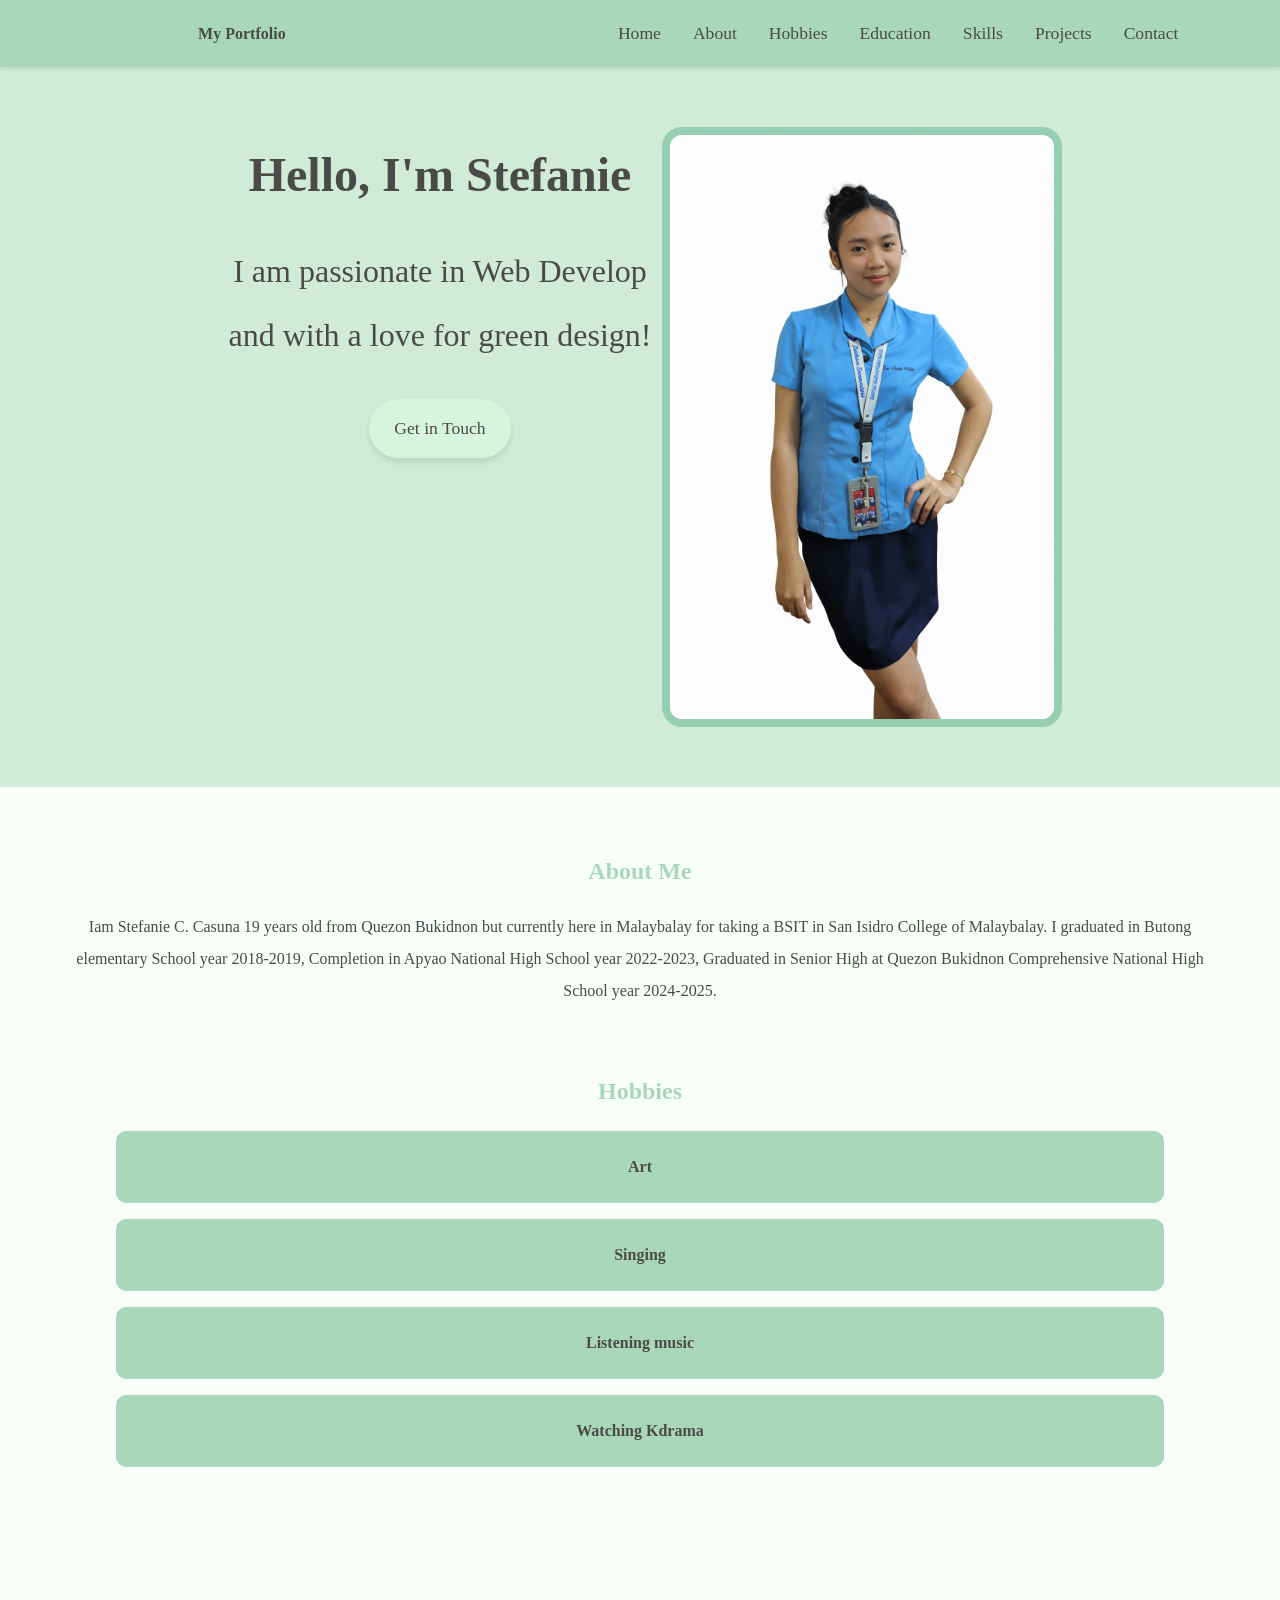
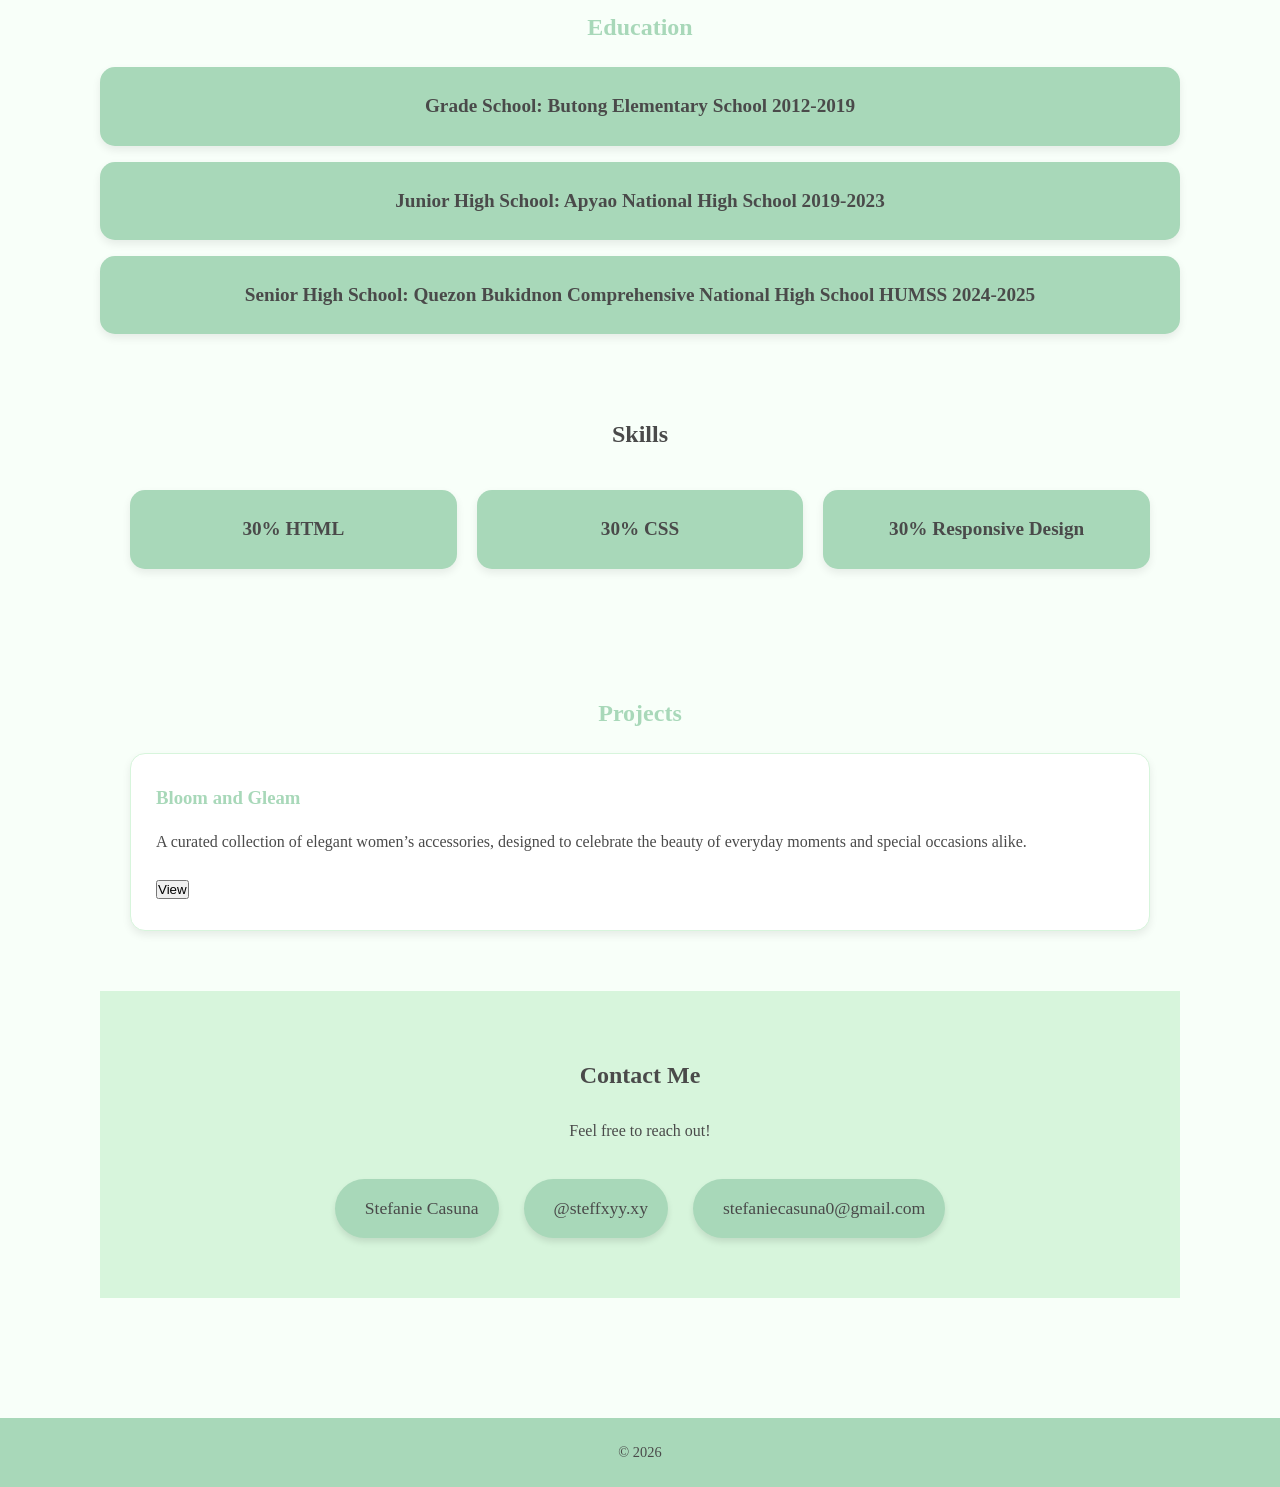
<file: index.html>
<!DOCTYPE html>
<html lang="en">
<head>
    <meta charset="UTF-8">
    <meta name="viewport" content="width=device-width, initial-scale=1.0">
    <title>My Responsive Green Portfolio</title>
    <link rel="stylesheet" href="stylee.css">
</head>
<body>
    <header>
        <nav>
            <div class="logo">My Portfolio</div>
            <ul class="nav-links">
                <li><a href="#home">Home</a></li>
                <li><a href="#about">About</a></li>
                <li><a href="#hobbies">Hobbies</a></li>
                <li><a href="#education">Education</a></li>
                <li><a href="#skills">Skills</a></li>
                <li><a href="#projects">Projects</a></li>
                <li><a href="#contact">Contact</a></li>
            </ul>
            <div class="burger">
                <div class="line1"></div>
                <div class="line2"></div>
                <div class="line3"></div>
                <div class="line4"></div>
            </div>
        </nav>
    </header>

    <main>
        <section id="home" class="hero">
            <div class="hero-content">    
                <img src="uni.png" style="float:right;width:400px;height:600px;">
                <h1>Hello, I'm Stefanie </h1>
                <p>I am passionate in Web Develop and with a love for green design!</p>
                <a href="#contact" class="btn">Get in Touch</a>
            </div>
        </section>

        <section id="about" class="section-padding">
            <h2>About Me</h2>
            <p>Iam Stefanie C. Casuna 19 years old from Quezon Bukidnon but currently here in Malaybalay for taking a BSIT in San Isidro College of Malaybalay. I graduated in Butong elementary School year 2018-2019, Completion in Apyao National High School year 2022-2023, Graduated in Senior High at Quezon Bukidnon Comprehensive National High School year 2024-2025.<p</>
        
                <section id="hobbies" class="section-padding">
            <h2>Hobbies</h2>
                    <h4 class="hobbies">Art</h4>
                    <h4 class="hobbies">Singing</h4>
                    <h4 class="hobbies">Listening music</h4>
                    <h4 class="hobbies">Watching Kdrama</h4>
                </section>
                
        <section id="education" class="section-padding">
        <h2>Education</h2>
        <ul>
            <div class="education-grid">
                <h2 class="skill-item">Grade School: Butong Elementary School 2012-2019</h2>
                <h2 class="skill-item">Junior High School: Apyao National High School 2019-2023</h2>
                <h2 class="skill-item">Senior High School: Quezon Bukidnon Comprehensive National High School HUMSS 2024-2025</h2>
            </div>
        </ul>
            

        <section id="skills" class="section-padding">
            <h2>Skills</h2>
            <div class="skills-grid">
                <div class="skill-item">30% HTML</div>
                <div class="skill-item">30% CSS</div>
                <div class="skill-item">30% Responsive Design</div>
            </div>
        </section>

        <section id="project" class="section-padding">
            <h2>Projects</h2>
            <div class="project-grid">
                <div class="project-card">
                    <h3>Bloom and Gleam</h3>
                    <p>A curated collection of elegant women’s accessories, designed to celebrate the beauty of everyday moments and special occasions alike.</p>
                    <a href="indexE.html">
                        <button>View</button>
                    </a>
            </div>
        </section>

        <section id="contact" class="section-padding">
            <h2>Contact Me</h2>
            <p>Feel free to reach out!</p>
            <div class="contact-links">
                <a href="https://www.facebook.com/(YourFacebookUsername)" target="_blank"><i class="fab fa-facebook-f"></i>Stefanie Casuna</a>
                <a href="https://www.instagram.com/(YourInstagramUsername)" target="_blank"><i class="fab fa-instagram"></i>@steffxyy.xy</a>
                <a href="mailto:your.email@example.com"><i class="fas fa-envelope"></i>stefaniecasuna0@gmail.com</a>
            </div>
        </section>
    </main>

    <footer>
        <p>&copy; 2026</p>
    </footer>
</body>
</html>
</file>
<file: stylee.css>
/* General Styling */
:root {
    --primary-color: #D7F5DC;    /* Soft pastel green */
    --secondary-color: #A8D8B9;  /* Muted mint green */
    --accent-color: #96CEB4;     /* Gentle sage green */
    --text-color: #4A4A4A;       /* Soft dark gray */
    --light-text-color: #black; /* White */
    --bg-light: #F8FFF9;         /* Very light green background */
    --bg-dark: #C8E6C9;          /* Slightly darker pastel green */
}

* {
    margin: 0;
    padding: 0;
    box-sizing: border-box;
    font-family: font-family: Georgia, "Times New Roman", serif;
}

html {
    scroll-behavior: smooth;
}

body {
    line-height: 2.0;
    color: var(--text-color);
    background-color: var(--bg-light);
}

a {
    text-decoration: none;
    color: var(--primary-color);
}

ul {
    list-style: none;
}

h1, h2, h3 {
    margin-bottom: 1rem;
    color: var(--secondary-color);
}

.section-padding {
    padding: 60px 30px;
    max-width: 1200px;
    margin: auto;
    text-align: center;
}

/* Header & Navigation */
header {
    background-color: var(--secondary-color);
    color: var(--light-text-color);
    padding: 1rem 0;
    position: sticky;
    top: 0;
    z-index: 1000;
    box-shadow: 0 2px 5px rgba(0,0,0,0.1);
}

nav {
    display: flex;
    justify-content: space-around;
    align-items: center;
    max-width: 1200px;
    margin: auto;
}

.logo {
    font-size: 5 rem;
    font-weight: bold;
    color: var(--light-text-color);
}

.nav-links {
    display: flex;
    justify-content: space-around;
    width: 40%;
}

.nav-links li a {
    color: var(--light-text-color);
    font-size: 1.1rem;
    padding: 0.5rem 1rem;
    transition: color 0.3s ease;
}

.nav-links li a:hover {
    color: var(--primary-color); /* Hover effect */
}

.burger {
    display: none;
    cursor: pointer;
}

.burger div {
    width: 25px;
    height: 3px;
    background-color: var(--light-text-color);
    margin: 5px;
    transition: all 0.3s ease;
}

/* Hero Section */
.hero {
    min-height: 80vh;
    display: flex;
    align-content: center;
    justify-content: center;
    align-items: center;
    text-align: center;
    background: linear-gradient(rgba(168, 216, 185, 0.5), rgba(168, 216, 185, 0.5)), url('https://via.placeholder.com/1500x800.png?text=Pastel+Green+Background') no-repeat center center/cover;
    color: var(--light-text-color);
}

.hero-content h1 {
    font-size: 3.0rem;
    margin-bottom: 1rem;
    color: var(--light-text-color);
}

.hero-content p {
    font-size: 2.0rem;
    margin-bottom: 2rem;
}

img {
    border-style: solid;
    border-width: 0.5rem;
    border-color: #96CEB4;
    border-radius: 20px;
}

.btn {
    display: inline-block;
    background-color: var(--primary-color);
    color: var(--text-color);
    padding: 12px 25px;
    border-radius: 50px;
    font-size: 1.1rem;
    transition: background-color 0.3s ease;
    box-shadow: 0 4px 6px rgba(0,0,0,0.1);
}

.btn:hover {
    background-color: var(--accent-color);
}

/* About Section */
#about {
    background-color: var(--bg-light);
}

.hobbies {
    background-color: #A8D8B9;
    color: #4A4A4A;
    padding: 20px;
    margin: 1rem;
    border-radius: 10px;
}

.education {
    margin: 1rem
}

/* Skills Section */
#skills {
    color: var(--light-text-color);
}

#skills h2 {
    color: var(--light-text-color);
}

.skills-grid {
    display: grid;
    grid-template-columns: repeat(auto-fit, minmax(150px, 1fr));
    gap: 20px;
    margin-top: 2rem;
}

.skill-item {
    background-color: var(--secondary-color);
    padding: 20px;
    border-radius: 15px;
    font-size: 1.2rem;
    font-weight: bold;
    color: var(--light-text-color);
    box-shadow: 0 4px 8px rgba(0,0,0,0.08);
}

/* Projects Section */
#projects {
    background-color: var(--bg-light);
}

.projects-grid {
    display: grid;
    grid-template-columns: repeat(auto-fit, minmax(300px, 1fr));
    gap: 30px;
    margin-top: 1rem;
}

.project-card {
    background-color: #fff;
    padding: 25px;
    border-radius: 15px;
    box-shadow: 0 4px 8px rgba(0,0,0,0.08);
    text-align: left;
    transition: transform 0.3s ease;
    border: 1px solid var(--primary-color);
}

.project-card:hover {
    transform: translateY(-5px);
}

.project-card h3 {
    color: var(--secondary-color);
    margin-bottom: 10px;
}

.project-card p {
    margin-bottom: 15px;
    color: var(--text-color);
}

.project-card a {
    color: var(--accent-color);
    font-weight: bold;
}

/* Contact Section */
#contact {
    background-color: var(--primary-color);
    color: var(--text-color);
}

#contact h2, #contact p {
    color: var(--text-color);
}

.contact-links {
    margin-top: 2rem;
    display: flex;
    justify-content: center;
    flex-wrap: wrap;
    gap: 25px;
}

.contact-links a {
    display: flex;
    align-items: center;
    background-color: var(--secondary-color);
    color: var(--light-text-color);
    padding: 12px 20px;
    border-radius: 50px;
    font-size: 1.1rem;
    transition: background-color 0.3s ease;
    box-shadow: 0 4px 6px rgba(0,0,0,0.1);
}

.contact-links a:hover {
    background-color: var(--accent-color);
}

.contact-links a i {
    margin-right: 10px;
}

/* Footer */
footer {
    background-color: var(--secondary-color);
    color: var(--light-text-color);
    text-align: center;
    padding: 20px 0;
    font-size: 0.9rem;
}

/* Responsive Navigation (for mobile) */
@media screen and (max-width: 768px) {
    .nav-links {
        position: absolute;
        right: 0px;
        height: 92vh;
        top: 8vh;
        background-color: var(--secondary-color);
        display: flex;
        flex-direction: column;
        align-items: center;
        width: 50%;
        transform: translateX(100%);
        transition: transform 0.5s ease-in;
    }

    .nav-links li {
        opacity: 0;
        margin: 20px 0;
    }

    .burger {
        display: block;
    }

    .nav-active {
        transform: translateX(0%);
    }

    @keyframes navLinkFade {
        from {
            opacity: 0;
            transform: translateX(50px);
        }
        to {
            opacity: 1;
            transform: translateX(0px);
        }
    }

    .toggle .line1 {
        transform: rotate(-45deg) translate(-5px, 6px);
    }
    .toggle .line2 {
        opacity: 0;
    }
    .toggle .line3 {
        transform: rotate(45deg) translate(-5px, -6px);
    }

    .hero-content h1 {
        font-size: 2.5rem;
    }

    .hero-content p {
        font-size: 1.2rem;
    }

    .skills-grid, .projects-grid {
        grid-template-columns: 1fr;
    }
}
</file>
